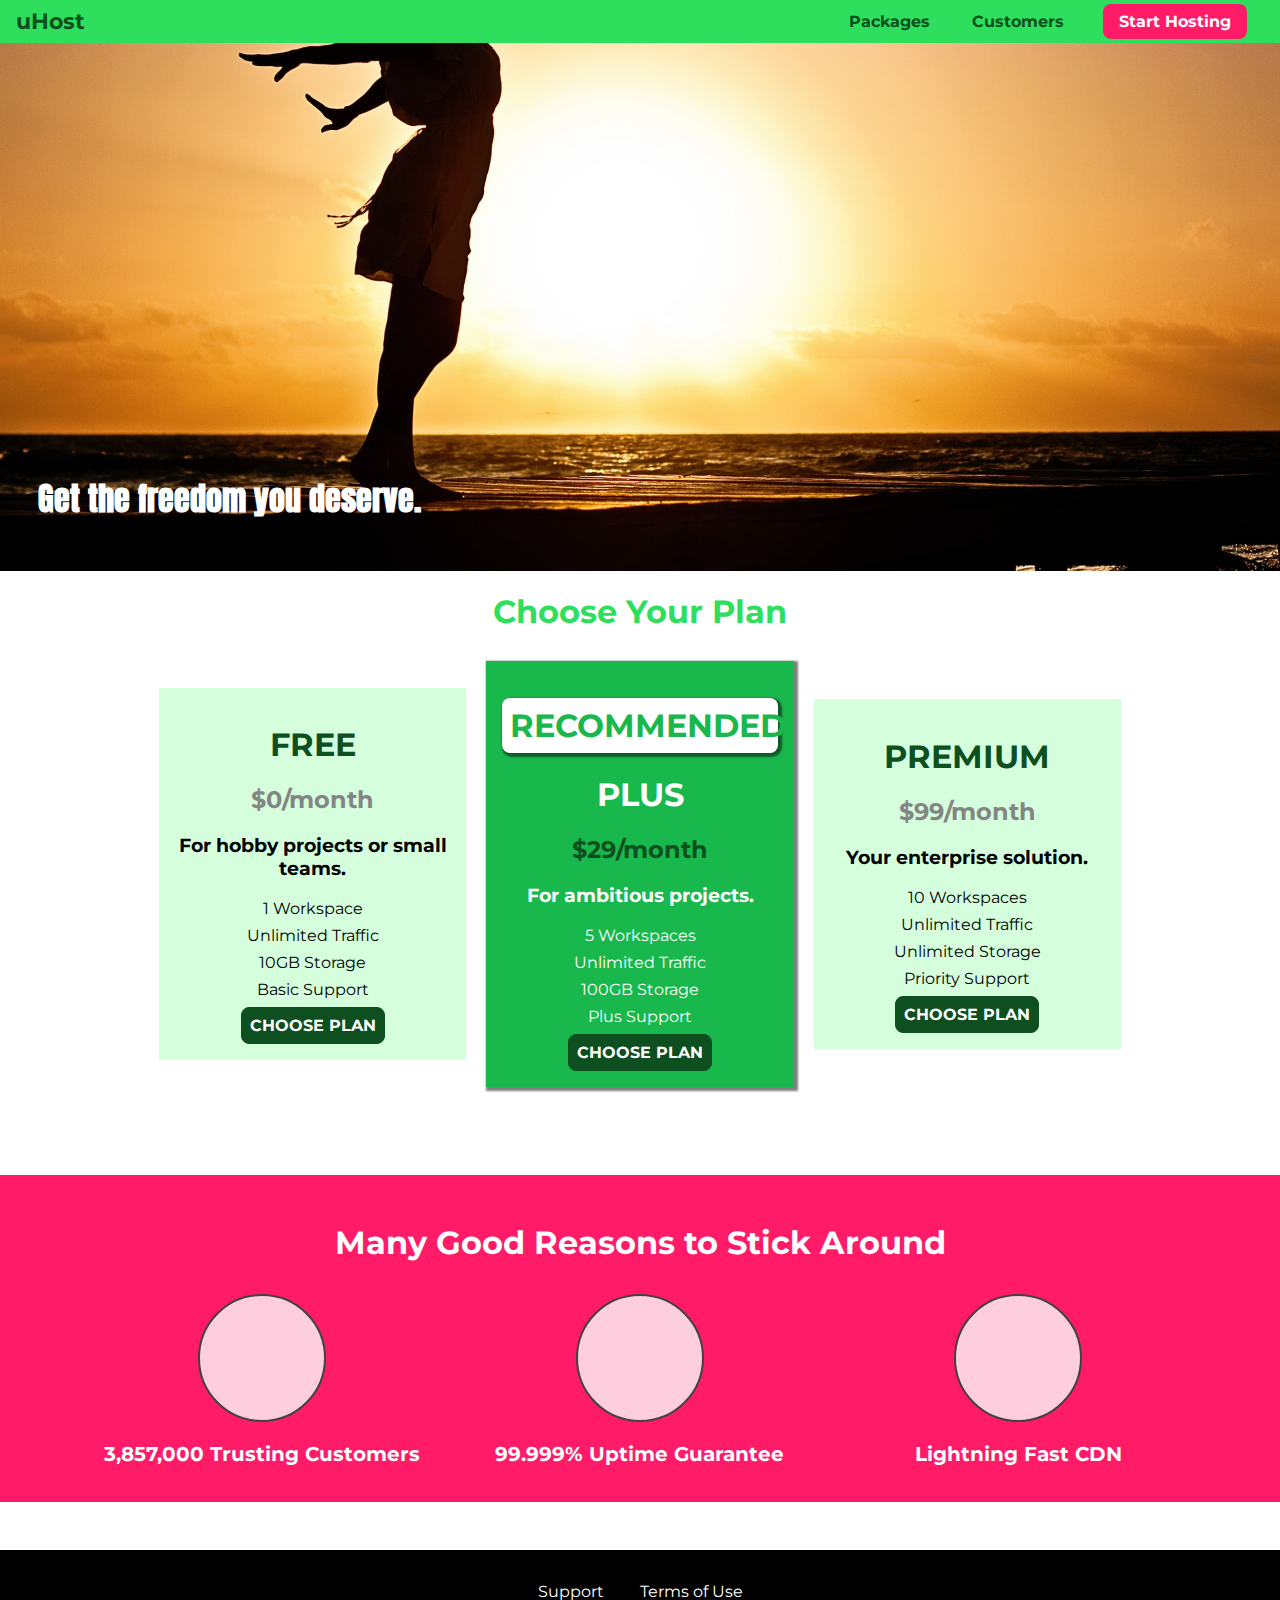
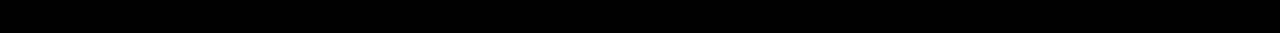
<file: index.html>
<!DOCTYPE html>
<html lang="en">
  <head>
    <meta charset="UTF-8" />
    <meta http-equiv="X-UA-Compatible" content="ie=edge" />
    <title>uHost</title>
    <link rel="shortcut icon" href="favicon.png" />
    <link
      href="https://fonts.googleapis.com/css?family=Anton"
      rel="stylesheet"
    />
    <link
      href="https://fonts.googleapis.com/css?family=Montserrat:400,700"
      rel="stylesheet"
    />
    <link rel="stylesheet" href="shared.css" />
    <link rel="stylesheet" href="main.css" />
  </head>

  <body>
    <header class="main-header">
      <div>
        <a href="index.html" class="main-header__brand">
          uHost
        </a>
      </div>
      <nav class="main-nav">
        <ul class="main-nav__items">
          <li class="main-nav__item">
            <a href="packages/index.html">Packages</a>
          </li>
          <li class="main-nav__item">
            <a href="customers/index.html">Customers</a>
          </li>
          <li class="main-nav__item main-nav__item--cta">
            <a href="start-hosting/index.html">Start Hosting</a>
          </li>
        </ul>
      </nav>
    </header>
    <main>
      <section id="product-overview">
        <h1>Get the freedom you deserve.</h1>
      </section>
      <section id="plans">
        <h1 class="section-title">Choose Your Plan</h1>
        <div class="plan__list">
          <article class="plan">
            <h1 class="plan__title">FREE</h1>
            <h2 class="plan__price">$0/month</h2>
            <h3>For hobby projects or small teams.</h3>
            <ul class="plan__features">
              <li class="plan__feature">1 Workspace</li>
              <li class="plan__feature">Unlimited Traffic</li>
              <li class="plan__feature">10GB Storage</li>
              <li class="plan__feature">Basic Support</li>
            </ul>
            <div>
              <button class="button">CHOOSE PLAN</button>
            </div>
          </article>
          <article class="plan plan--highlighted">
            <h1 class="plan__annotation">RECOMMENDED</h1>
            <h1 class="plan__title">PLUS</h1>
            <h2 class="plan__price">$29/month</h2>
            <h3>For ambitious projects.</h3>
            <ul class="plan__features">
              <li class="plan__feature">5 Workspaces</li>
              <li class="plan__feature">Unlimited Traffic</li>
              <li class="plan__feature">100GB Storage</li>
              <li class="plan__feature">Plus Support</li>
            </ul>
            <div>
              <button class="button">CHOOSE PLAN</button>
            </div>
          </article>
          <article class="plan">
            <h1 class="plan__title">PREMIUM</h1>
            <h2 class="plan__price">$99/month</h2>
            <h3>Your enterprise solution.</h3>
            <ul class="plan__features">
              <li class="plan__feature">10 Workspaces</li>
              <li class="plan__feature">Unlimited Traffic</li>
              <li class="plan__feature">Unlimited Storage</li>
              <li class="plan__feature">Priority Support</li>
            </ul>
            <div>
              <button class="button">CHOOSE PLAN</button>
            </div>
          </article>
        </div>
      </section>
      <section id="key-features">
        <h1 class="section-title">Many Good Reasons to Stick Around</h1>
        <ul class="key-feature__list">
          <li class="key-feature">
            <div class="key-feature__image"></div>
            <p class="key-feature__description">3,857,000 Trusting Customers</p>
          </li>
          <li class="key-feature">
            <div class="key-feature__image"></div>
            <p class="key-feature__description">99.999% Uptime Guarantee</p>
          </li>
          <li class="key-feature">
            <div class="key-feature__image"></div>
            <p class="key-feature__description">Lightning Fast CDN</p>
          </li>
        </ul>
      </section>
    </main>
    <footer class="main-footer">
      <nav>
        <ul class="main-footer__links">
          <li class="main-footer__link">
            <a href="#">Support</a>
          </li>
          <li class="main-footer__link">
            <a href="#">Terms of Use</a>
          </li>
        </ul>
      </nav>
    </footer>
  </body>
</html>
</file>
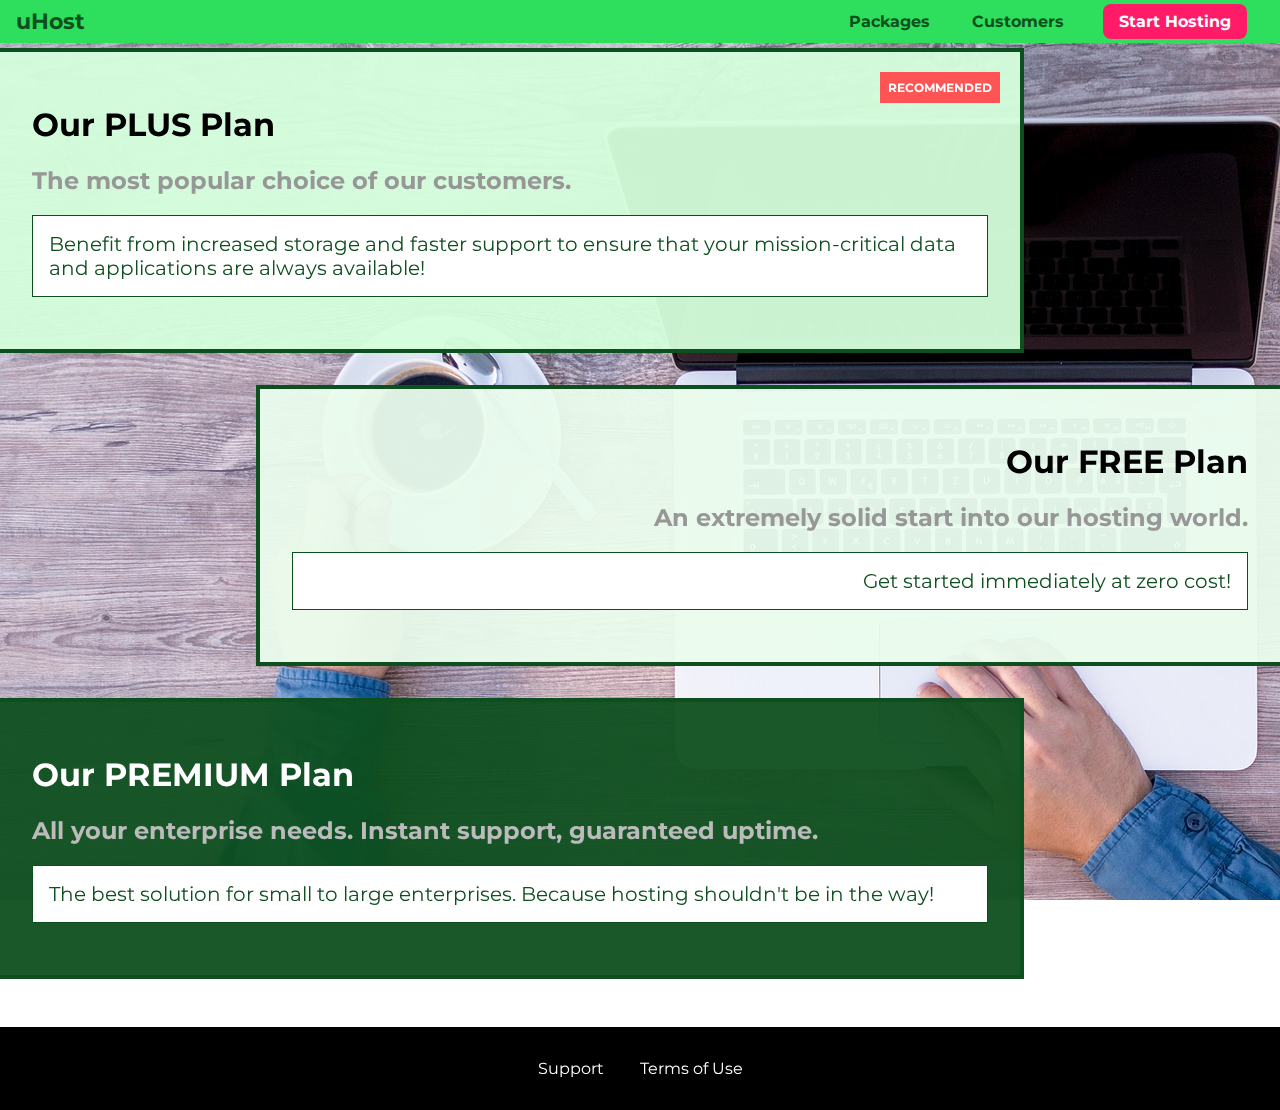
<file: packages/index.html>
<!DOCTYPE html>
<html lang="en">
  <head>
    <meta charset="UTF-8" />
    <meta http-equiv="X-UA-Compatible" content="ie=edge" />
    <title>uHost</title>
    <link rel="shortcut icon" href="../favicon.png" />
    <link
      href="https://fonts.googleapis.com/css?family=Montserrat:400,700"
      rel="stylesheet"
    />
    <link rel="stylesheet" href="../shared.css" />
    <link rel="stylesheet" href="packages.css" />
  </head>

  <body>
    <div class="background"></div>
    <header class="main-header">
      <div>
        <a href="../index.html" class="main-header__brand">
          uHost
        </a>
      </div>
      <nav class="main-nav">
        <ul class="main-nav__items">
          <li class="main-nav__item">
            <a href="index.html">Packages</a>
          </li>
          <li class="main-nav__item">
            <a href="../customers/index.html">Customers</a>
          </li>
          <li class="main-nav__item main-nav__item--cta">
            <a href="../start-hosting/index.html">Start Hosting</a>
          </li>
        </ul>
      </nav>
    </header>
    <main>
      <section class="package" id="plus">
        <a href="#">
          <h1 class="package__title">Our PLUS Plan</h1>
          <h2 class="package__badge">RECOMMENDED</h2>
          <h2 class="package__subtitle">
            The most popular choice of our customers.
          </h2>
          <p class="package__info">
            Benefit from increased storage and faster support to ensure that
            your mission-critical data and applications are always available!
          </p>
        </a>
      </section>
      <section class="package" id="free">
        <a href="#">
          <h1 class="package__title">Our FREE Plan</h1>
          <h2 class="package__subtitle">
            An extremely solid start into our hosting world.
          </h2>
          <p class="package__info">Get started immediately at zero cost!</p>
        </a>
      </section>
      <div class="clearfix"></div>
      <section class="package" id="premium">
        <a href="#">
          <h1 class="package__title">Our PREMIUM Plan</h1>
          <h2 class="package__subtitle">
            All your enterprise needs. Instant support, guaranteed uptime.
          </h2>
          <p class="package__info">
            The best solution for small to large enterprises. Because hosting
            shouldn't be in the way!
          </p>
        </a>
      </section>
    </main>
    <footer class="main-footer">
      <nav>
        <ul class="main-footer__links">
          <li class="main-footer__link">
            <a href="#">Support</a>
          </li>
          <li class="main-footer__link">
            <a href="#">Terms of Use</a>
          </li>
        </ul>
      </nav>
    </footer>
  </body>
</html>
</file>
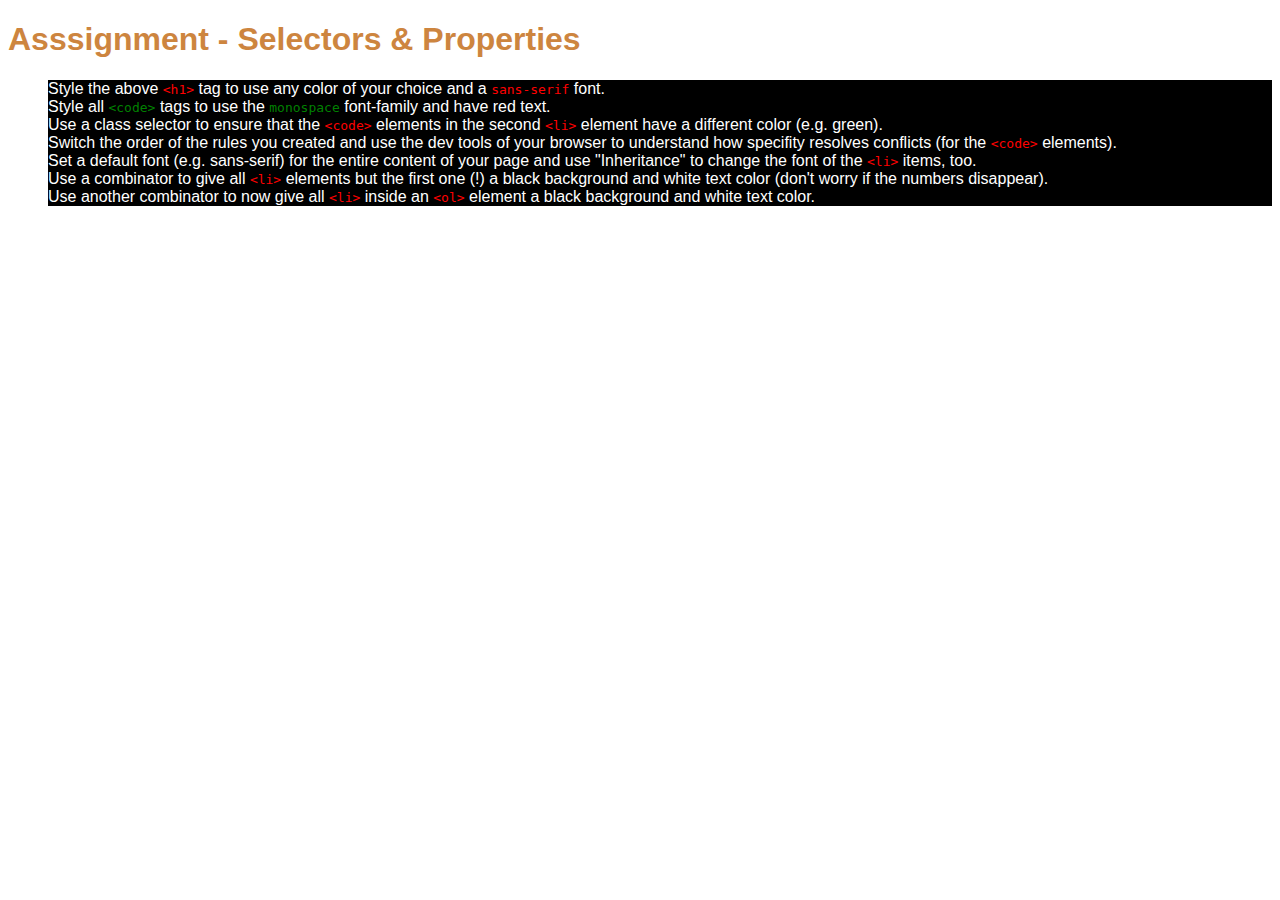
<file: Assignments/1/index.html>
<!DOCTYPE html>
<html lang="en">
  <head>
    <meta charset="UTF-8" />
    <meta name="viewport" content="width=device-width, initial-scale=1.0" />
    <meta http-equiv="X-UA-Compatible" content="ie=edge" />
    <title>CSS Course</title>
    <link rel="stylesheet" href="main.css" />
  </head>
  <body>
    <h1 id="assignment-instructions">
      Asssignment - Selectors &amp; Properties
    </h1>
    <ol>
      <li>
        Style the above <code>&lt;h1&gt;</code> tag to use any color of your
        choice and a <code>sans-serif</code> font.
      </li>
      <li>
        Style all <code class="highlighted-code"> &lt;code&gt;</code> tags to
        use the <code class="highlighted-code">monospace</code> font-family and
        have red text.
      </li>
      <li>
        Use a class selector to ensure that the
        <code>&lt;code&gt;</code> elements in the second
        <code>&lt;li&gt;</code> element have a different color (e.g. green).
      </li>
      <li>
        Switch the order of the rules you created and use the dev tools of your
        browser to understand how specifity resolves conflicts (for the
        <code>&lt;code&gt;</code> elements).
      </li>
      <li>
        Set a default font (e.g. sans-serif) for the entire content of your page
        and use "Inheritance" to change the font of the
        <code>&lt;li&gt;</code> items, too.
      </li>
      <li>
        Use a combinator to give all <code>&lt;li&gt;</code> elements but the
        first one (!) a black background and white text color (don't worry if
        the numbers disappear).
      </li>
      <li>
        Use another combinator to now give all <code>&lt;li&gt;</code> inside an
        <code>&lt;ol&gt;</code> element a black background and white text color.
      </li>
    </ol>
  </body>
</html>
</file>
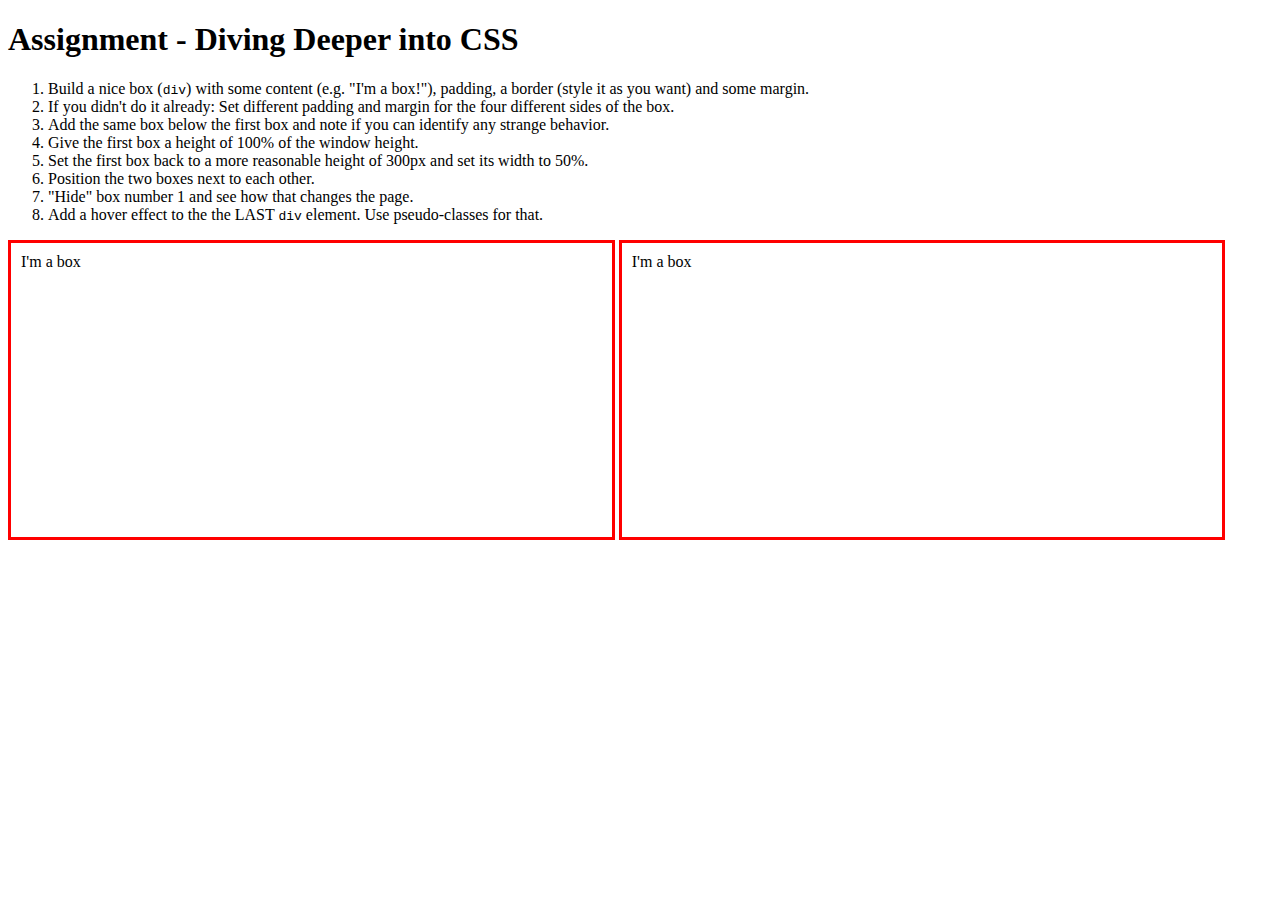
<file: Assignments/2/index.html>
<!DOCTYPE html>
<html lang="en">
  <head>
    <meta charset="UTF-8" />
    <meta name="viewport" content="width=device-width, initial-scale=1.0" />
    <meta http-equiv="X-UA-Compatible" content="ie=edge" />
    <title>CSS Course</title>
    <link rel="stylesheet" href="main.css" />
  </head>
  <body>
    <h1>Assignment - Diving Deeper into CSS</h1>
    <ol>
      <li>
        Build a nice box (<code>div</code>) with some content (e.g. "I'm a
        box!"), padding, a border (style it as you want) and some margin.
      </li>
      <li>
        If you didn't do it already: Set different padding and margin for the
        four different sides of the box.
      </li>
      <li>
        Add the same box below the first box and note if you can identify any
        strange behavior.
      </li>
      <li>Give the first box a height of 100% of the window height.</li>
      <li>
        Set the first box back to a more reasonable height of 300px and set its
        width to 50%.
      </li>
      <li>Position the two boxes next to each other.</li>
      <li>"Hide" box number 1 and see how that changes the page.</li>
      <li>
        Add a hover effect to the the LAST <code>div</code> element. Use
        pseudo-classes for that.
      </li>
    </ol>
    <div class="box" id="first-box">I'm a box</div>
    <div class="box">I'm a box</div>
  </body>
</html>
</file>
<file: shared.css>
* {
  box-sizing: border-box;
}
html,
body {
  font-family: "Montserrat", sans-serif;
  margin: 0;
}

.main-header {
  width: 100%;
  position: fixed;
  top: 0;
  left: 0;
  background: #2ddf5c;
  padding: 8px 16px;
  z-index: 1;
}

.main-header__brand {
  color: #0e4f1f;
  text-decoration: none;
  font-weight: bold;
  font-size: 22px;
}

.main-header > div {
  display: inline-block;
  vertical-align: middle;
}

.main-nav {
  display: inline-block;
  text-align: right;
  width: calc(100% - 74px);
  vertical-align: middle;
}

.main-nav__items {
  margin: 0;
  padding: 0;
  list-style: none;
}

.main-nav__item {
  display: inline-block;
  margin: 0px 16px;
}

.main-nav__item a {
  text-decoration: none;
  color: #0e4f1f;
  font-weight: bold;
  padding: 3px;
}

.main-nav__item a:hover,
.main-nav__item a:active {
  color: white;
  border-bottom: 5px solid white;
}

.main-nav__item--cta a {
  color: white;
  background: #ff1b68;
  padding: 8px 16px;
  border-radius: 8px;
}

.main-nav__item--cta a:hover,
.main-nav__item--cta a:active {
  color: #ff1b68;
  background: white;
  border: none;
}

.main-footer {
  background: black;
  padding: 32px;
  margin-top: 48px;
}

.main-footer__links {
  list-style: none;
  margin: 0;
  padding: 0;
  text-align: center;
}

.main-footer__link {
  display: inline-block;
  margin: 0px 16px;
}
.main-footer__link a {
  color: white;
  text-decoration: none;
}

.main-footer__link a:hover,
.main-footer__link a:active {
  color: #ccc;
}

.button {
  background: #0e4f1f;
  color: white;
  font: inherit;
  border: 1.5px solid #0e4f1f;
  padding: 8px;
  border-radius: 8px;
  font-weight: bold;
  cursor: pointer;
}

.button:hover,
.button:active {
  background: white;
  color: #0e4f1f;
}

.button:focus {
  outline: none;
}
</file>
<file: main.css>
#product-overview {
  background: url("Images/freedom.jpg") left 10% bottom 20% / cover no-repeat
    border-box;
  /* background-size: cover;
  background-position: left 10% bottom 20%; */
  /* background-repeat: no-repeat;
  background-origin: border-box;
  background-clip: border-box; */
  width: 100%;
  height: 528px;
  padding: 10px;
  margin-top: 43px;
  /* border: 5px dashed red; */
  position: relative;
}

.section-title {
  color: #2ddf5c;
  text-align: center;
}

#product-overview h1 {
  color: white;
  font-family: "Anton", sans-serif;
  position: absolute;
  bottom: 5%;
  left: 3%;
}

.plan__list {
  width: 80%;
  margin: auto;
  text-align: center;
}

.plan {
  background: #d5ffdc;
  text-align: center;
  padding: 16px;
  margin: 8px;
  display: inline-block;
  width: 30%;
  vertical-align: middle;
}

.plan--highlighted {
  background: #19b84c;
  color: white;
  box-shadow: 2px 2px 2px 2px rgba(0, 0, 0, 0.5);
}

.plan__annotation {
  background: white;
  color: #19b84c;
  padding: 8px;
  box-shadow: 2px 2px 2px 2px rgba(0, 0, 0, 0.5);
  border-radius: 8px;
}

.plan__title {
  color: #0e4f1f;
}

.plan__price {
  color: #858585;
}

.plan--highlighted .plan__title {
  color: white;
}

.plan--highlighted .plan__price {
  color: #0e4f1f;
}

.plan__features {
  list-style: none;
  margin: 0;
  padding: 0;
}

.plan__feature {
  margin: 8px 0;
}

#key-features {
  background: #ff1b68;
  margin-top: 80px;
  padding: 16px;
}

#key-features .section-title {
  color: white;
  margin: 32px;
}

.key-feature__list {
  list-style: none;
  margin: 0;
  padding: 0;
  text-align: center;
}

.key-feature {
  display: inline-block;
  width: 30%;
  vertical-align: top;
}

.key-feature__image {
  background: #ffcede;
  width: 128px;
  height: 128px;
  border: 2px solid #424242;
  border-radius: 50%;
  margin: auto;
}

.key-feature__description {
  text-align: center;
  font-weight: bold;
  color: white;
  font-size: 20px;
}

/* h1 {
  font-family: sans-serif;
} */
</file>
<file: packages/packages.css>
main {
  padding-top: 32px;
}

.background {
  background: url("../Images/plans-background.jpg");
  position: fixed;
  height: 100%;
  width: 100%;
  z-index: -1;
}

.package {
  width: 80%;
  margin: 16px 0;
  border: 4px solid #0e4f1f;
  border-left: none;
  position: relative;
}

.package:hover,
.package:active {
  box-shadow: 2px 2px 4px rgba(0, 0, 0, 0.5);
  border-color: #ff5454;
  /* border-color: #ff5454 !important; */
}

.package a {
  text-decoration: none;
  color: inherit;
  display: block;
  padding: 32px;
}
.package__badge {
  position: absolute;
  top: 0px;
  right: 0;
  margin: 20px;
  font-size: 12px;
  color: white;
  background: #ff5454;
  padding: 8px;
}

.package__subtitle {
  color: #979797;
}

.package__info {
  padding: 16px;
  border: 1px solid #0e4f1f;
  font-size: 20px;
  color: #0e4f1f;
  background: white;
}

.clearfix {
  clear: both;
}

#plus {
  background: rgba(213, 255, 220, 0.95);
}

#free {
  background: rgba(234, 252, 237, 0.95);
  float: right;
  border-right: none;
  border-left: 4px solid #0e4f1f;
  text-align: right;
}

#free:hover,
#free:active {
  border-left-color: #ff5454;
}

#premium {
  background: rgba(14, 79, 31, 0.95);
}

#premium .package__title {
  color: white;
}

#premium .package__subtitle {
  color: #bbb;
}
</file>
<file: Assignments/1/main.css>
body {
  font-family: sans-serif;
}

#assignment-instructions {
  color: peru;
  font-family: sans-serif;
}

.highlighted-code {
  color: green;
}

code {
  color: red;
  font-family: monospace;
}

li + li {
  background: black;
  color: white;
}

/* li ~ li {
  background: black;
  color: white;
} */

ol > li {
  background: black;
  color: white;
}

/* ol li {
  background: black;
  color: white;
} */
</file>
<file: Assignments/2/main.css>
.box {
  padding: 10px;
  border: 3px solid red;
  margin: 0;
  box-sizing: border-box;
  height: 300px;
  width: 48%;
  display: inline-block;
}

html,
body {
  height: 100%;
}

/* #first-box {
  height: 100%;
  box-sizing: border-box;
  height: 300px;
  width: 50%;
} */

#first-box {
  /* display: none; */
  /* visibility: hidden; */
}

div:last-of-type:hover {
  border-color: green;
}
</file>
